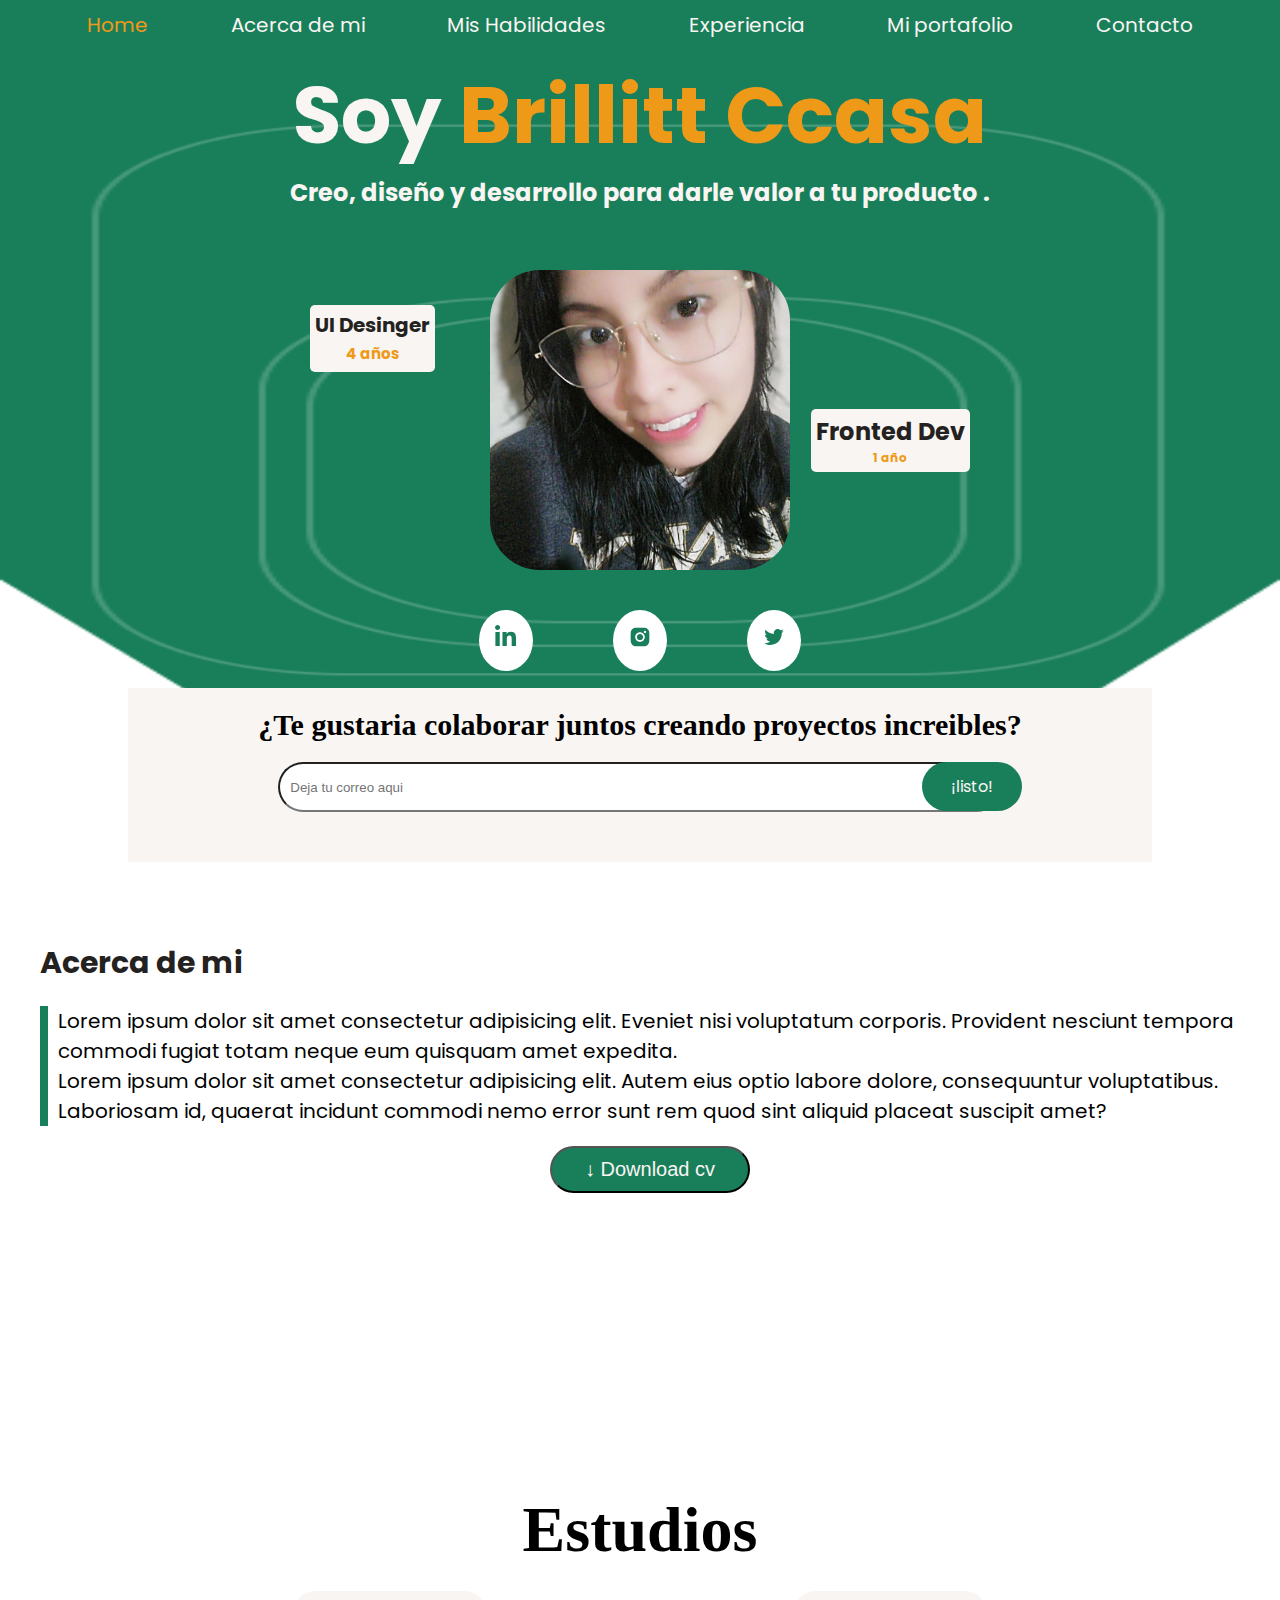
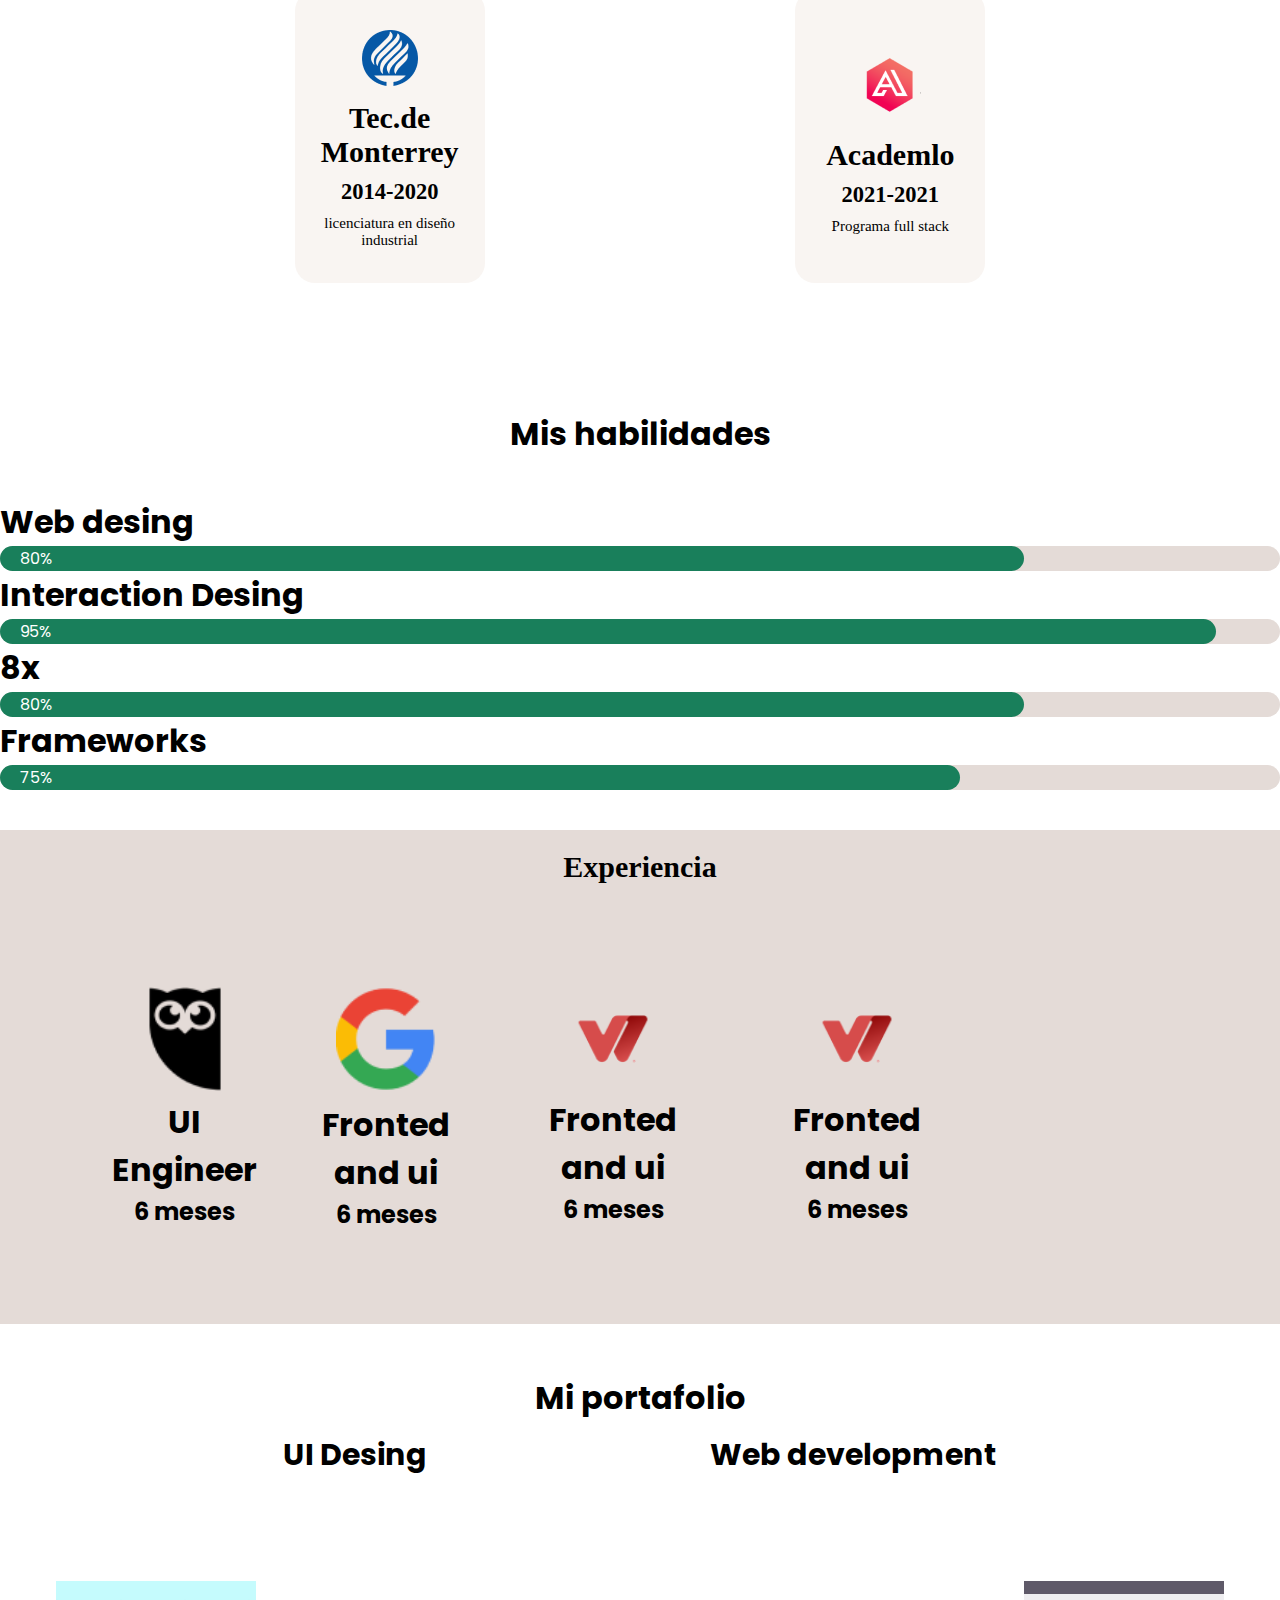
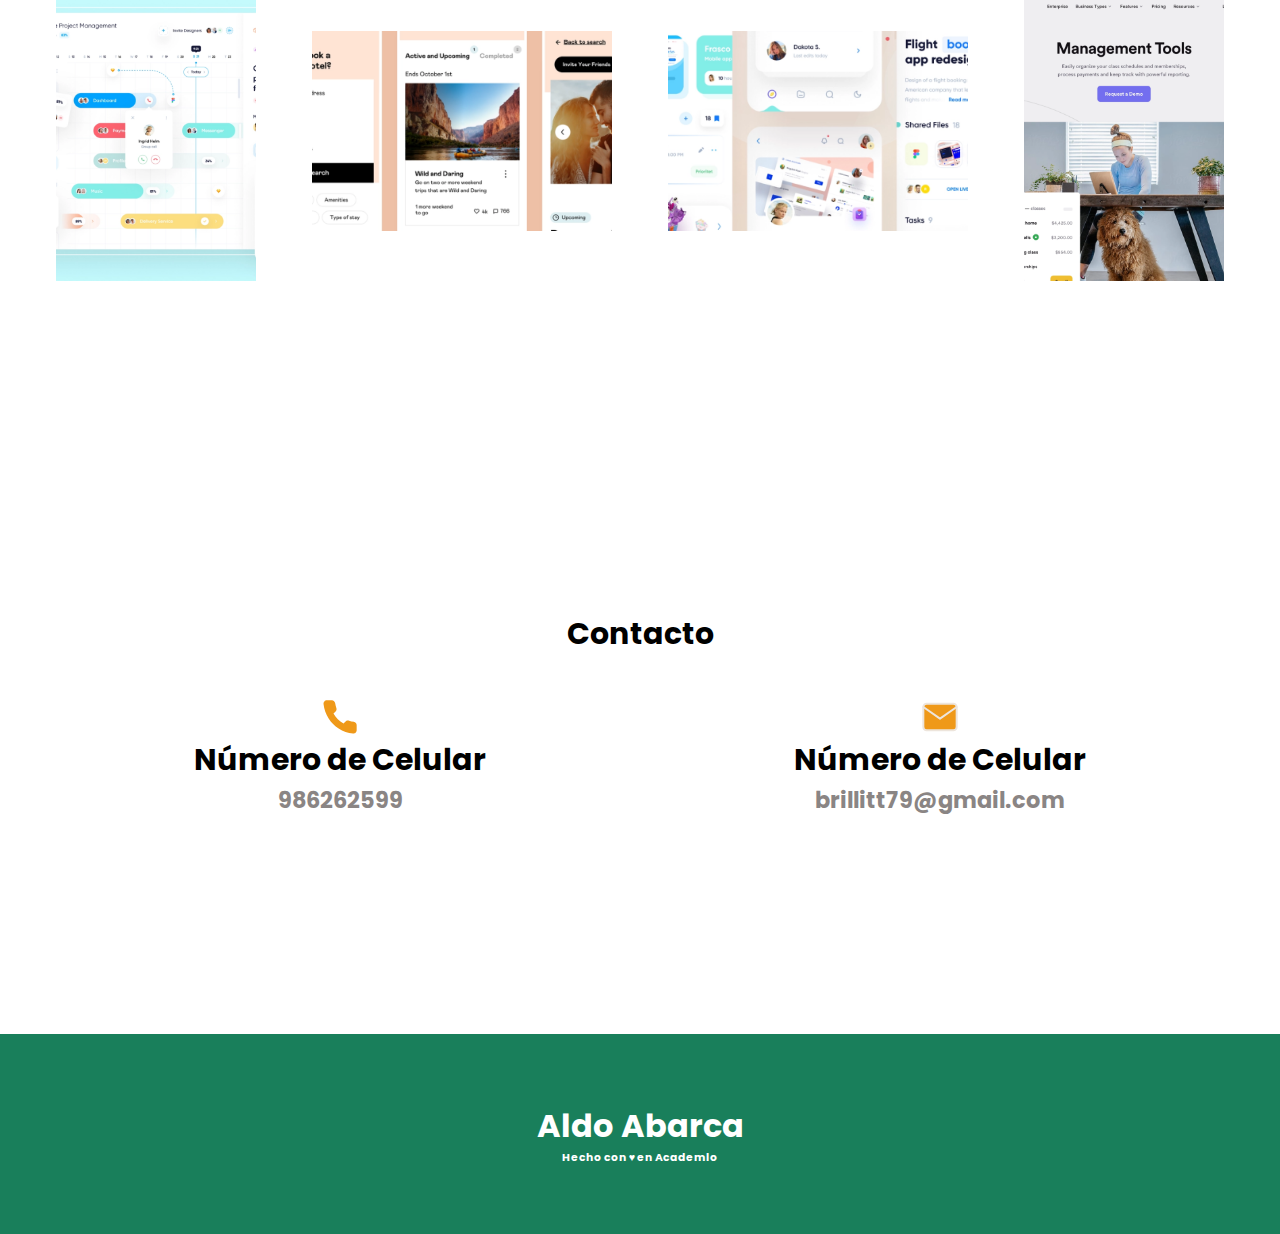
<file: portafolio/index.html>
<!DOCTYPE html>
<html lang="en">
<head>
    <meta charset="UTF-8">
    <meta http-equiv="X-UA-Compatible" content="IE=edge">
    <meta name="viewport" content="width=device-width, initial-scale=1.0">
    <title>Document</title>
    <link rel="preconnect" href="https://fonts.googleapis.com">
<link rel="preconnect" href="https://fonts.gstatic.com" crossorigin>
<link href="https://fonts.googleapis.com/css2?family=Poppins&display=swap" rel="stylesheet">
        <link rel="stylesheet" href="./styles.css">
</head>
<body>
    <nav class="nav">
    
     <div class="nav_menu">
         <label for="menu"  class="nav_img"><img src="./assets/Iconos/menu.svg" alt="" class="nav_img"></label>
         <input type="checkbox" id="menu" class="input">
            <ul class="div_ul">
             <li><a href="" class="div_ul-menu" id="div_ul-menu1">Home</a></li>
             <li><a href="" class="div_ul-menu">Acerca de mi</a></li>
             <li><a href="" class="div_ul-menu">Mis Habilidades</a></li>
             <li><a href="" class="div_ul-menu"> Experiencia</a></li>
             <li><a href="" class="div_ul-menu">Mi portafolio</a></li>
             <li><a href="" class="div_ul-menu">Contacto</a></li>
         </ul>
     </div>
    </nav>
    <main>
     <section class="main_section">
        
       
        <article class="article1">
            <img class="vector1" src="./assets/Iconos/Vectores/Estructura home mobile.png" alt="">
        <div class="article_contenido">
        <div class="section_div--textos">
            <p class="ti">
                <h1 class="section_div--textos--ti2"><span>Soy</span> Brillitt Ccasa</h1></p>
         <p class="section_div--textos--sub"><h2>Creo, diseño y desarrollo para darle valor a tu producto .</h2></p>
          
               <div id="class_UI"><h1>UI Desinger</h1>
                   <h2 class="fron_tiempo4">4 años</h2>
                 </div>
                    <div class="section_div--imagenes--chico">
                        <img src="./assets/89.jpg" alt="" class="img_chico"></img>
                        <div id="class_fron">
                            <h1 >Fronted Dev</h1>
                             <h2 class="fron_tiempo1">1 año</h2>
                        </div>
                        <div class="cont_emojis">
                            <div class="con_span--img"><img src="./assets/Iconos/linkedin.svg" class="emoji.con" alt=""></img></div>
                            <div class="con_span--img"> <img src="./assets/Iconos/instagram.svg"  class="emoji.con" alt=""></img></div>
                                <div class="con_span--img"> <img src="./assets/Iconos/twitter.svg"   class="emoji.con" alt=""></img></div>
                        </div>
                    </div>
            
        </div>
        </article>
        <article class="article2">
          
           <form action="" >
               <h1 class="form_article2">¿Te gustaria colaborar juntos creando proyectos increibles?</h1>
               <div class="article2_cont">
               <input class="article2_input" type="email" placeholder="Deja tu correo aqui">
                    <a href="" class="article2_a">¡listo!</a>
                </div>  
           </form>
      
        </article>
 </section>
 <section class="section2">
     <div class="section2__sectionparrafo">
         <h1 class="section2__titulo">Acerca de mi </h1>
        <p class="section2_parrafo">Lorem ipsum dolor sit amet consectetur 
            adipisicing elit. Eveniet nisi voluptatum 
            corporis. Provident nesciunt tempora commodi 
            fugiat totam neque eum quisquam amet expedita.
            <br>
            Lorem ipsum dolor sit amet consectetur 
            adipisicing elit. Autem eius optio 
            labore dolore, consequuntur voluptatibus. 
            Laboriosam id, quaerat incidunt commodi nemo error
             sunt rem quod sint aliquid placeat suscipit amet?
            </p>
       
     </div>
    <div class="section2_sectionboton">
        <button class="section2_sectionboton--verde"> ↓ Download cv</button>
    </div>
</section>
<section class="section3">
    
      <h1>Estudios</h1>
      <div class="section3_sectionEstudios--Estudios">
          
          <div class="section3_sectionEstudios--imagen1">
              <img src="./assets/Logos-Imágenes/Tec.png" alt="" class="losect3"></img>
              <p><h1 class="tit_section3">Tec.de Monterrey</h1>
                <h2 class="fech_sec3">2014-2020</h2>
                <p class="pa_sectio3">licenciatura en diseño industrial</p>
              </p>
            </div>
          <div class="section3_sectionEstudis--imagen2">
             <img src="./assets/Logos-Imágenes/logo_academlo.png" alt="" class="losect31"></img>
             <p><h1 class="tit_section3">Academlo</h1>
                <h2 class="fech_sec3">2021-2021</h2>
                <p class="pa_sectio3">Programa full stack</p>
              </p>
          </div>
        </div>
    
</section>
<section class="section4">
    <h1 class="tit_section4">Mis habilidades</h1>
    <div class="section4__Barritas">
    <div class="section4_progresivo1">
        <h1>Web desing </h1>
        <div class="section4_pro">
        <div class="section4_progresivo81">80%</div>
    </div>
</div>
    <div class="section4_progresivo2">
        <h1>Interaction Desing </h1>
        <div class="section4_pro">
        <div class="section4_progresivo82">95%</div>
    </div>
    </div>
    <div class="section4_progresivo3">
        <h1>8x </h1>   
        <div class="section4_pro">
        <div class="section4_progresivo83">80%</div>
    </div>
</div>
    <div class="section4_progresivo4">
        <h1>Frameworks</h1>
        <div class="section4_pro">
        <div class="section4_progresivo84">75%</div>
    </div>
    </div>
    </div>
</section>
<section class="section5">
    <h1 class="section5__titulo">Experiencia</h1>
<div class="section5_cuerpo">
    <div class="section5_iconos">
   
        <div class="sect_con53">
            <img class="flecha1" src="./assets/Logos-Imágenes/flecha2.svg"></img><div><img src="./assets/Logos-Imágenes/Hootsuite.png" class="section5_img"></img>
            <h1>UI Engineer</h1><h2>6 meses</h2></div>
        </div>
        <div class="sect_con54"><div><img src="./assets/Logos-Imágenes/Google.png" class="section5_img"></img>
            <h1>Fronted and ui </h1><h2>6 meses </h2>
        </div>
            
            <input type="checkbox" id="flecha2">
            <label for="flecha2" ><img class="flecha2" src="./assets/Logos-Imágenes/flecha1.svg"></img></label><div>
        </div>
        <div class="sect_con51"><img src="./assets/Logos-Imágenes/Wizeline.png" class="section5_img"></img>

            <h1>Fronted and ui </h1><h2>6 meses </h2>
        </div>
        <div class="sect_con52"><img src="./assets/Logos-Imágenes/Wizeline.png" class="section5_img"></img>
            <h1>Fronted and ui </h1><h2>6 meses </h2>
        </div>
    </div>   
        
       

    
    </div>
</section>
<section class="section6">
    <div >
    <h1 class="section6__titulo">Mi portafolio</h1>
</div>
    <div class="section6_contenido">
        <h2 class="section6_contenido--h2" >UI Desing</h2>
        <h2 class="section6_contenido--h22"> Web development</h2>
    </div >
    <div class="section6_imagenes">
        
        <img src="./assets/Logos-Imágenes/Ejemplo 3.png" alt="" class="img_sect62"></img>
        <img src="./assets/Logos-Imágenes/Ejemplo 1.png" alt="" class="img_sect61"></img>
        <img src="./assets/Logos-Imágenes/Ejemplo 4.png" alt="" class="img_sect63"></img>
        <img src="./assets/Logos-Imágenes/Ejemplo2.png" alt="" class="img_sect64"></img>

    </div>

</section>
<section class="section7">
    <h1 class="section7_titulo"> Contacto</h1>
 <div class="section7__imagenes">
     <div class="section7_imagenes--telefono">
         <img src="./assets/Iconos/phone.svg" alt=""class="phone"></img>
         <h1>Número de Celular</h1>
         <h2 id="numero1" >986262599</h2>
      </div>
      <div class="section7_imagenes--carta">
        <img src="./assets/Iconos/mail.svg" alt="" class="mesa"></img>
        <h1>Número de Celular</h1>
        <h2 id="correo2">brillitt79@gmail.com</h2>
     </div>

 </div>

</section>

    </main>
    <footer>
      <h1>Aldo Abarca </h1>
      <h6>Hecho con ♥ en Academlo </h6>

    </footer>

    
</body>
</html>
</file>
<file: portafolio/styles.css>
*{
    padding: 0;
    margin:0;
    box-sizing: border-box;
}
:root{
    --colorcabecera:#197F5B;
    --colortexto:#ffff;
    --Colortextosecundario:#242221;
    --colortextomarcado:#EF9919;
    --colorFondo:#F9F5F2;
    --tipotexto: 'Poppins', sans-serif;
    --tamañotexto_tituloDesktop:80px;
    --tamaño_subtitulotexto_Desktop:50px;
    --tamañotexto_body:16px;
    --tipotextoMobile: 'Poppins', sans-serif;
    --tamañotexto_tituloMobile:32px;
    --tamaño_subtitulotexto_Desktop:30px;
    --tamañotexto_body:16px;
    --tamaoiconoschatmlitu:24px;
    --tamañomomen:40px;

     
}
body{
max-width:100vw;
max-height:100vh;
overflow: scroll;
}.nav{
    background-color:var(--colorcabecera);
    width: 100%;
    height: 50px;
    text-align: right;
    font-size: var(--tamaoiconoschatmlitu);
}.nav_menu{
    text-align:right;
    width: 100%;
    height: 100%;
}


.nav_img{
    margin:5px 0px;

    font-size: var(--tamaoiconoschatmlitu);

}#menu{
 visibility: hidden;
 

}.div_ul{
    top: 50px;

    background-color:#0a422e;
    font-size: var(--tamaño_subtitulotexto_Desktop);
    height: 50%;
    font-size: 20px;
    width: 100%;
    padding: 5px;
    position: absolute;
    text-align: center;
    display: flex;
    justify-content: center;
    align-items: center;
    flex-direction: column;
    list-style: none;
    visibility: hidden;
    transition: all .2s;
    z-index: 10000px;
}#div_ul-menu1{
    color: var(--colortextomarcado);
   
}.div_ul-menu{
    
    display: inline-block;
    max-width: 100%;
    text-decoration: none;
    color: var(--colorFondo);
    font-family: var(--tipotexto);
    font-size:20px;
    transform: scale(1) ;
    cursor: pointer;
    padding: 5px 0px ;
    position: relative;
   
}.div_ul-menu:hover{
    transform: scale(1.02);
}#menu:checked ~.div_ul {
    transition: all .3s;
    visibility: visible;
}.main_section{
    position: relative;
    width: 100%;
    height: 700px;
    display: flex;
    justify-content: center;
    align-items: center;
    flex-direction: column;
     text-align: center;

}.article1{
    display: flex;
    justify-content: center;
    align-items: center;
    text-align: center;
}.vector1{
    width: 100%;
    height: 500px;
    object-fit:fill;
    z-index:-2;
    position: absolute;
    top:0px;
    left:0px
 }.article_contenido{
    width: 100%;
    margin-top:50px;
    position:relative;
    top:0;
   z-index:-2;
 }
 .section_div--textos{
     
    display: flex;
    flex-direction: column;
    justify-content: center;
    align-items: center;
    text-align: center;
    color: var(--colorFondo);
    font-family: var(--tipotexto);
    font-size: var(--tipotextoMobile);
}.section_div--textos--ti{
    display: inline-block;
    font-size: 30px;
}span{
    color: var(--colorFondo);
}.article_contenido{


}

.section_div--textos--ti2{
    display: inline-block;
    font-size: 30px;
    color: #EF9919;
}
.section_div--textos p{
   
    color: var(--colorFondo);
    font-family: var(--tipotexto);
    font-size: var(--tamañotexto_tituloMobile);
   
}.ti{
    display: flex;
    flex-direction: row;

}.section_div--imagenes--chico{
  display: flex;
  align-items: center;
  justify-content: center;
  width: 100%; 
  flex-direction: column;
  object-fit: cover;

}#class_fron{
    position: absolute;
    right: 20px;
    border-radius: 5px;
    padding: 5px;
    color: #242221;
    background-color: var(--colorFondo);
    font-family: var(--tipotextoMobile);
    font-size: 12px;
}.fron_tiempo4{
   color:#EF9919;
   font-size: 12px;
}.fron_tiempo1{
   color:#EF9919;
   font-size: 12px;
}
#class_UI{
    position: absolute;
    left: 20px;
    border-radius: 5px;
    padding: 5px;
    color: #242221;
    background-color: var(--colorFondo);
    font-family: var(--tipotextoMobile);
    font-size: 10px;

}
.cont_emojis{
    position: relative;
display: flex;
flex-direction: row;
justify-content: center;
align-items: center;
width: auto;

}.con_span--img{
    text-align: center;
    border-radius: 50%;
    padding: 5px;
    margin:0px 40px ;
    background-color: #ffff;
}.img_chico{
    margin-top: 20px;
    margin-bottom: 10px;
    width: 200px;
    height: 200px;
    object-fit: cover;
    border-radius: 50px;
    
}.article2{

    margin-top: 50px ;
    display: flex;
    flex-direction: column;
    align-items: center;
    justify-content: center;
    padding: 20px;
     width: 80%;
    padding-bottom: 50px;
    background-color:var(--colorFondo);
}.article2_input{
    position: relative;
    
    top:0;
    right: 0px;
    left: 0;
    display: inline-block;
    border-radius: 40px;
    padding: 10px;
    width: 100%;
    height: 100%;
    margin:0px 20px 0px 20px ;
}.article2_cont{
    display: flex;
    justify-content: center;
    align-items: center;
    position: relative;
    height: 50px;
    margin-top: 20px;
    width: 100%;
    
    

}.article2_a{
    display: inline-block;
    background-color: #197F5B;
    position:absolute;
    top:0;
    width: 20%;
    right:0px;
    text-decoration: none;
    
    border-radius: 40px;
    width: 100px;
    padding: 12px ;
    color: #F9F5F2;
    font-family: var(--tipotexto);
    
}.section2{
    padding: 40px 20px 20px 40px;
    width: 100%;
    height: 600px;
    text-align: left;
    margin: 50px 0px;

}.section2__titulo{
font-family: var(--tipotexto);
font-size: var(--tamañotexto_tituloMobile);
color:var(--Colortextosecundario);

}.section2_parrafo{
    padding: 0px 10px ;
    margin:20px 0px ;
    font-family: var(--tipotexto);
    border-left:8px solid var(--colorcabecera) ;
}.section2_sectionboton{
    text-align: center;
}.section2_sectionboton--verde{
    display: inline-block;
    color: var(--colorFondo);
    border-radius: 30px;
    background-color: var(--colorcabecera);
    padding: 5px 15px; 
}.section3{
    display: flex;
    justify-content: center;
    align-items: center;
    flex-direction: column;
    margin:50px 0px 0px 0px;
    width: 100%;
    padding: 20px 0px 20px 0px;
    height: 500px;
    text-align: center;
    font-family: var(--tamañotexto_tituloMobile);
    font-size: var(--tamañotexto_tituloMobile);
}.section3_sectionEstudios--Estudios{
    margin: 20px 0px 20px 0px ;
    padding: 4px;
    justify-content: center;
    align-items: center;
    width: 100%;
    height: 300px;
    display: flex;
    flex-direction: row;
    font-size: 20px;
    justify-content: space-evenly;
}.section3_sectionEstudios--imagen1{
    background-color: var(--colorFondo);
    height: 100%;
    border-radius: 20px;
    font-size: 15px;
    text-align: center;
    display: flex;
    align-items: center;
    justify-content: center;
    flex-wrap: wrap;
    flex-direction: column;
    width: 190px;
    margin: 0px 20px ;
}.section3_sectionEstudis--imagen2{ 
background-color: var(--colorFondo);
height: 100%;
margin: 0px 20px ;
font-size: 15px;
width: 190px;
display: flex;
    align-items: center;
    justify-content: center;
    flex-wrap: wrap;
    border-radius: 20px;
    flex-direction: column;
}.tit_section3{
    padding: 5px 0px ;
}.fech_sec3{
    padding: 5px 0px ;
}.pa_sectio3{
    padding: 5px 0px ;
}.losect3{
    padding: 10px 0px;
    
}.losect31{
    padding: 10px 0px;
}
.section4{
margin:30px 0px 30px 0px;
width:100%;
height: 400px;
display: flex;
flex-direction:column;
align-items: center;
justify-content: center;
font-family: var(--tipotexto);
}.tit_section4{
    text-align: center;
    margin:0;
    font-size: var(--tamañotexto_tituloMobile);
    font-family: var(--tipotexto);
     padding: 40px 0px ;
}.section4__Barritas{
    font-family: var(--tipotextoMobile);
    font-size: var(--tamañotexto_body);
    width: 100%;
    margin:0px 20px ;

}.section4_progresivo81{
    background-color: var(--colorcabecera);
    width: 80%;
    padding: 20px 0px;
    border-radius: 20px ;
    padding: 0px 20px 0px 20px  ;
    color:white;
}.section4_progresivo82{
    padding: 20px 0px;
    background-color: var(--colorcabecera);
    width: 95%;
    border-radius: 20px ;
    padding: 0px 20px 0px 20px  ;
    color:white;
}.section4_progresivo83{
    padding: 20px 0px;
    background-color: var(--colorcabecera);
    width: 80%;
    border-radius: 20px ;
    padding: 0px 20px 0px 20px  ;
    color:white;
}.section4_progresivo84{
    padding: 20px 0px;
    background-color: var(--colorcabecera);
    width: 75%;
    border-radius: 20px ;
    padding: 0px 20px 0px 20px  ;
    color:white;
}.section4_pro{
    
    background-color:#e4dbd7;
    border-radius: 20px;
}.section5{ 

left: 20px ;
width: 100%;
margin: 50px 0px 50px 0px;
text-align: center;
background-color:#e4dbd7;

}.section5_cuerpo{
    text-align: center;
    margin: 40px;
    width: 80%;
    
    height: 400px;
    margin:40px 0px;
    padding: 20px ;
    font-family: var(--tipotextoMobile);
    font-size: var(--tamañotexto_body);
  

}.section5__titulo{
    padding-top: 20px;
    font-size: var(--tamañotexto_tituloMobile);

}.section5_iconos{
    display: block;
    text-align: center;
    position :relative;
    left: 20px;
    width: 100%;
    padding: 20px;
    display: flex;
    justify-content:space-evenly;
    align-items: center;
    flex-direction: row;
    
}.section5_img{
    display: inline-block;
    width: 100px;
    height: 100%;
    
}.sect_con51{ 
   position: absolute;
   opacity: 0;
    margin:0px 30px ;
}.sect_con52{ 
    position: absolute;
   opacity: 0;
    margin: 0px 30px ;
}
.sect_con53{ 
    display: flex;
    justify-content: center;
    align-items: center;
    flex-direction: row;
   
    margin: 0px 30px ;
}
.sect_con54{ 
    display: flex;
    justify-content: center;
    align-items: center;
    flex-direction: row;
   
   
    margin:0px 5px ;
}.flecha1{
    display: inline-block;
    width: 25px;
    margin: 0px 5px;
}.flecha2{
    display: inline-block;
    width: 25px;
    margin: 0px 5px;
     
}#flecha2{
 
 visibility: hidden;
}.section6{
    
    left:20px;
    margin:40px 0px 40px 0px ;
    width: 100%;
    height: 600px;
    font-family:var(--tipotextoMobile);
    display:flex;
    justify-content: center;
    align-items: center;
    flex-direction: column;

}.section6__titulo{
    font-family: var(--tipotextoMobile);
     font-size: var(--tamañotexto_tituloMobile);
}.section6_contenido{
    width: 100%;
    display: flex;
    flex-direction: row;
    justify-content: space-evenly;
    align-items: center;
    font-size: 10px;
    margin: 10px 0;
    
}h2 .section6_contenido--h2{
    color:#EF9919;
    width: 100%;
   
}.section6_imagenes{
   
    justify-content: space-evenly;
    text-align: center;
    width: 100%;
    height: 500px;
    display: flex;
    flex-direction: row;
    flex-wrap: wrap;
    align-items: center;
}.img_sect62{
    width: 300px;
    height: 200px;
}.img_sect61,.img_sect63{
    width: 200px;
    height: 200px;
}.img_sect64{
    width: 300px;
    height: 200px;
}.section7{
    height: 600px;
    display: flex;
    flex-direction: column;
    justify-content: center;
    align-items: center;
    margin: 60px 0px 0px 0px;
    width: 100%;
    font-family: var(--tipotextoMobile);
    
}.section7_titulo{
    display: flex;
    flex-direction: column;
    justify-content:space-evenly;
    align-items: center;
   
    width: 100%;
    font-family: var(--tamañotexto_tituloMobile);
}.section7__imagenes{
    display: flex;
    align-items: center;
    justify-content:space-evenly;
    padding: 40px;
    width: 100%;
    font-size: 10px;
}.section7_imagenes--telefono{
    display: flex;
    justify-content: center;
    align-items: center;
    width: 50%;
    flex-wrap: wrap;
    flex-direction: column;
}.section7_imagenes--carta{
    flex-wrap: wrap;
    display: flex;
    justify-content: center;
    align-items: center;
    width: 50%;
    flex-direction: column;

} #numero1{
    color: #8a8584;
} #correo2{
    color:#8a8584;
}footer{
    
   display: flex;
   align-items: center;
    justify-content: center;
   background-color: #197F5B;
    width: 100%;
    height: 200px;
    font-family: var(--tipotextoMobile);
    color: white;
    flex-direction: column;

}





@media (max-width:400px) {

    .section7{
       
        margin: 200px 0px 0px 0px;
        width: 100%;
    }.section7__imagenes{
           justify-content: space-evenly;
           padding: 40px 0px;
            flex-direction: column;
            font-size: 10px;
        }#menu:checked ~.div_ul {
        
            transition: all .3s;
            visibility: visible;
        }.con_span--img{
            
            margin:0px 20px ;
            background-color: #ffff;
        }#class_fron{
               
                padding: 2px;
                color: #242221;
                background-color: var(--colorFondo);
                font-family: var(--tipotextoMobile);
                font-size: 10px;
            }.fron_tiempo4{
               font-size: 10px;
            }.fron_tiempo1{
               font-size: 10px;
            }
            #class_UI{
                
                padding: 2px;
                color: #242221;
                font-size: 10px;
            }
        
    }@media (min-width:800px){

        .nav_img{
            visibility:hidden ;
            position: absolute;

        }
        .input{
            visibility:hidden ;
            position: absolute;
        }
        .nav_menu{
            display: flex;
            flex-direction: row;
            justify-content: space-evenly;
            align-items:center;

        }
        .div_ul{
            background-color: #197F5B;
            top:0;
          position: relative;
          visibility: visible;
          display: flex;
          justify-content:space-evenly;
          flex-direction: row;
          align-items: center;

        }.section_div--textos--ti2{
            margin-top: 50px;
            font-size: var(--tamañotexto_tituloDesktop);
        }.section_div--textos--sub{
            font-size: var(--tamaño_subtitulotexto_Desktop);
        }.vector1{
            height: 700px;
        }.article1{
            height: 700px;
        }.article2{
            height: 600px;
        }.form_article2{
            font-size: var(--tamaño_subtitulotexto_Desktop);
        }.img_chico{
            margin-top: 60px;
            margin-bottom: 40px;
            width: 300px;
            height: 300px;
            object-fit: cover;
            border-radius: 50px;
        }.article_contenido{
            margin-top: 100px;
        }.con_span--img{
            padding: 15px;
        }.class_fron{
            right: 40px;
            padding: 10px;
            font-size: 15px;

        }.fron_tiempo4{
           left:40px;
            padding: 2px 15px 2px 15px ;
            font-size: 15px;
        }.section2__sectionparrafo{
            margin-top: 100px;
            font-size: 20px
        
        }.section2__titulo{
            font-size: var(--tamaño_subtitulotexto_Desktop);
            
        }.section2_sectionboton--verde{
            width: 200px;
            padding: 10px;
            font-size: 20px;
        }.section5__titulo{
            font-size: var(--tamaño_subtitulotexto_Desktop);
        }.sect_con51{
            opacity: 1;
            visibility: visible;
            position: relative;
        }.sect_con52{
            opacity: 1;
            visibility: visible;
            position: relative;
      
        }.flecha2{
            position: absolute;
            visibility: hidden;
        }.flecha1{
            position: absolute;
            visibility: hidden;
        }.section5_iconos{
            justify-content: space-evenly;
            padding: 40px;
            text-align: center;
            justify-content: center;
            flex-direction: row;
        }.section7_titulo{
            font-size: var(--tamaño_subtitulotexto_Desktop);
        }.section7_imagenes--telefono{
            font-size: 15px;
        }.section7_imagenes--carta{
            font-size: 15px;
        }.img_sect62,.img_sect64{
            object-fit: cover;
            width: 200px;
            height: 300px;
        }.img_sect61,.img_sect63{
            object-fit: cover;
            width: 300px;
            height: 200px;
        }.section6_contenido{
            font-size: 20px;
        }
    }
</file>
